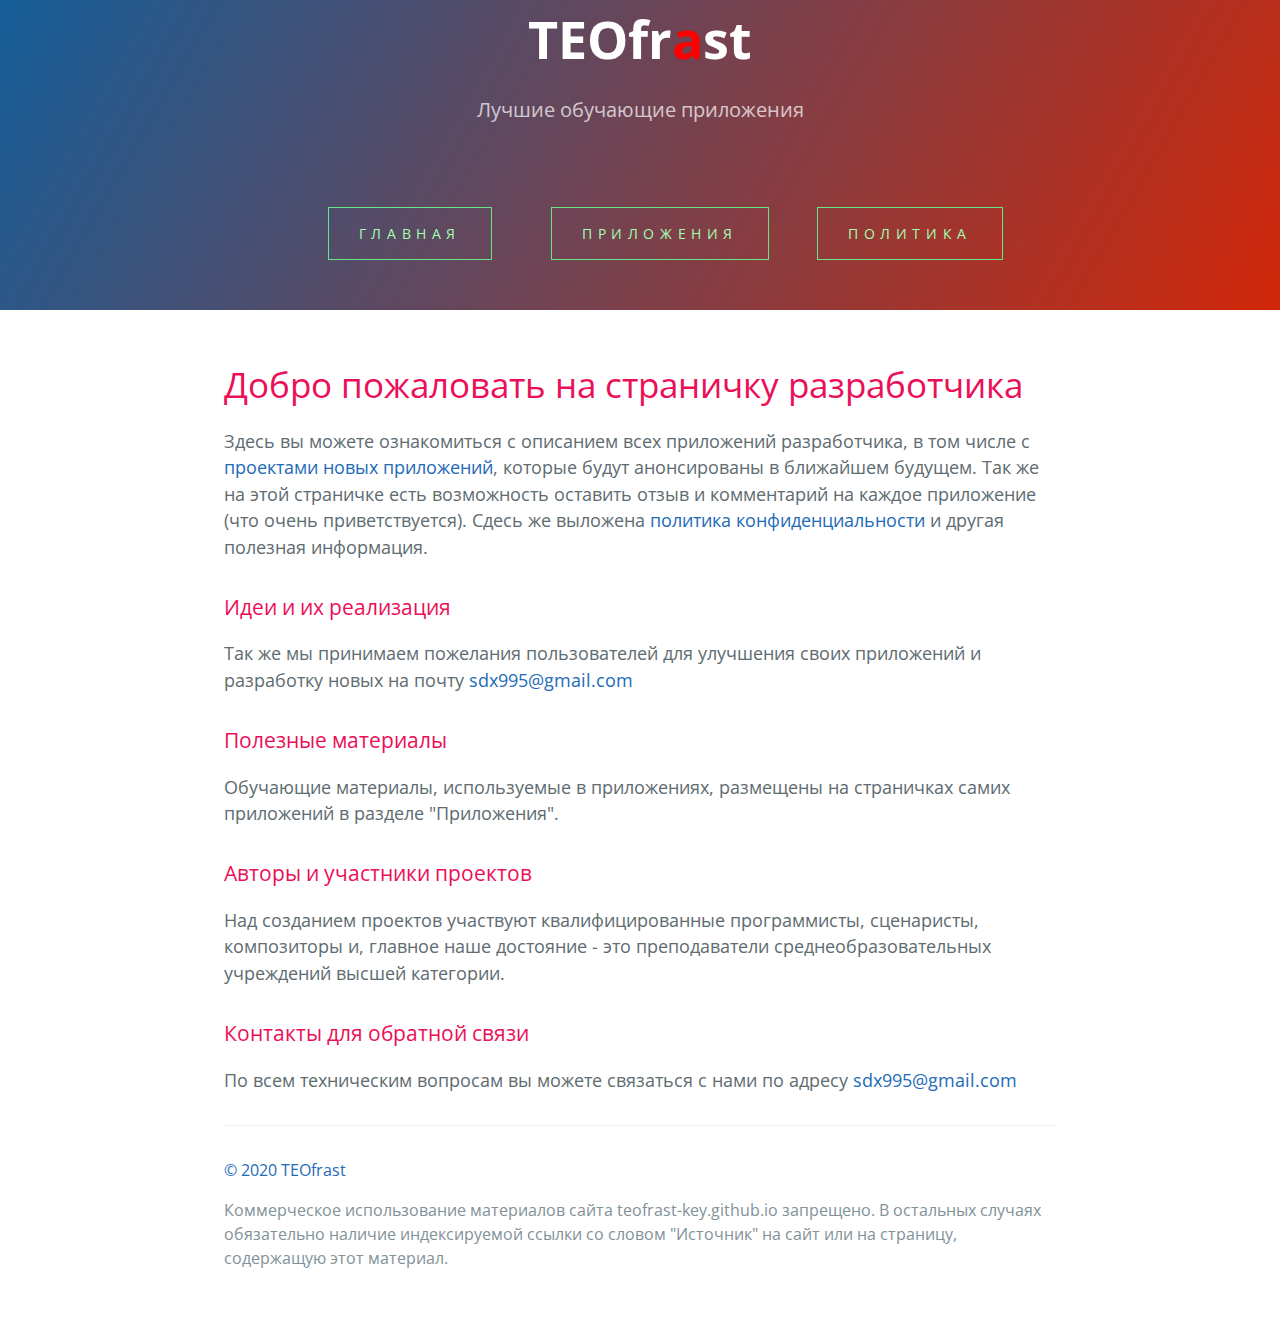
<file: index.html>
<!DOCTYPE html>
<html lang="ru">
  <head>
    <meta charset="UTF-8">
    <title>TEOfrast - разработка обучающих приложений и игр</title>
    <meta name="viewport" content="width=device-width, initial-scale=1">
    <link rel="stylesheet" type="text/css" href="stylesheets/normalize.css" media="screen">
    <link href='https://fonts.googleapis.com/css?family=Open+Sans:400,700' rel='stylesheet' type='text/css'>
    <link rel="stylesheet" type="text/css" href="stylesheets/stylesheet.css" media="screen">
    <link rel="stylesheet" type="text/css" href="stylesheets/github-light.css" media="screen">
  </head>
  <body>
    <section class="page-header">
      <h1 class="project-name">TEOfr<font color = "red">a</font>st</h1>
      <h2 class="project-tagline">Лучшие обучающие приложения</h2>
      <nav class= "menu">
        <ul class = "me">
           <div class="button-wrapper">
               <a href="./index.html#glav" class="arrow-btn">Главная<span></span></a>
               </div>
          
          <div class="button-wrapper">
              <a href="./myapps.html#glav" class="arrow-btn">Приложения<span></span></a>
              </div>
          
          </li><div class="button-wrapper">
              <a href="./privacy-policy.html#glav" class="arrow-btn">Политика<span></span></a>
              </div>
          
        </ul>
      </nav>
    </section>

    <section class="main-content" id="glav">
      <h1>
        <a id="welcome-to-github-pages" class="anchor" href="#welcome-to-github-pages" aria-hidden="true"><span aria-hidden="true" class="octicon octicon-link"></span></a>
        Добро пожаловать на страничку разработчика
      </h1>
      <p> Здесь вы можете ознакомиться с описанием всех приложений разработчика, в том числе с <a href="#">проектами новых приложений</a>, которые будут анонсированы в ближайшем будущем. Так же на этой страничке есть возможность оставить отзыв и комментарий на каждое приложение (что очень приветствуется). Сдесь же выложена <a href="./privacy-policy.html">политика конфиденциальности</a> и другая полезная информация.</p>
      <h3>
        <a id="designer-templates" class="anchor" href="#designer-templates" aria-hidden="true"><span aria-hidden="true" class="octicon octicon-link"></span></a>
        Идеи и их реализация
      </h3>
      <p>Так же мы принимаем пожелания пользователей для улучшения своих приложений и разработку новых на почту <a href="mailto:sdx995@gmail.com">sdx995@gmail.com</a></p>
      <h3>
        <a id="creating-pages-manually" class="anchor" href="#creating-pages-manually" aria-hidden="true"><span aria-hidden="true" class="octicon octicon-link"></span></a>
        Полезные материалы
      </h3>
      <p>Обучающие материалы, используемые в приложениях, размещены на страничках самих приложений в разделе "Приложения".  </p>
      <h3>
        <a id="authors-and-contributors" class="anchor" href="#authors-and-contributors" aria-hidden="true"><span aria-hidden="true" class="octicon octicon-link"></span></a>
        Авторы и участники проектов
      </h3>
      <p>Над созданием проектов участвуют квалифицированные программисты, сценаристы, композиторы и, главное наше достояние - это преподаватели среднеобразовательных учреждений высшей категории.</p>
      <h3>
        <a id="support-or-contact" class="anchor" href="#support-or-contact" aria-hidden="true"><span aria-hidden="true" class="octicon octicon-link"></span></a>
        Контакты для обратной связи
      </h3>
      <p>По всем техническим вопросам вы можете связаться с нами по адресу <a href="mailto:sdx995@gmail.com">sdx995@gmail.com</a></p>

      <footer class="site-footer">

        <span class="site-footer-credits"><a href="#">© 2020 TEOfrast</a>
          <p>Коммерческое использование материалов сайта teofrast-key.github.io запрещено. В остальных случаях обязательно наличие индексируемой ссылки со словом "Источник" на сайт или на страницу, содержащую этот материал.</p>
        </span>
      </footer>

    </section>

  
  </body>
</html>
</file>
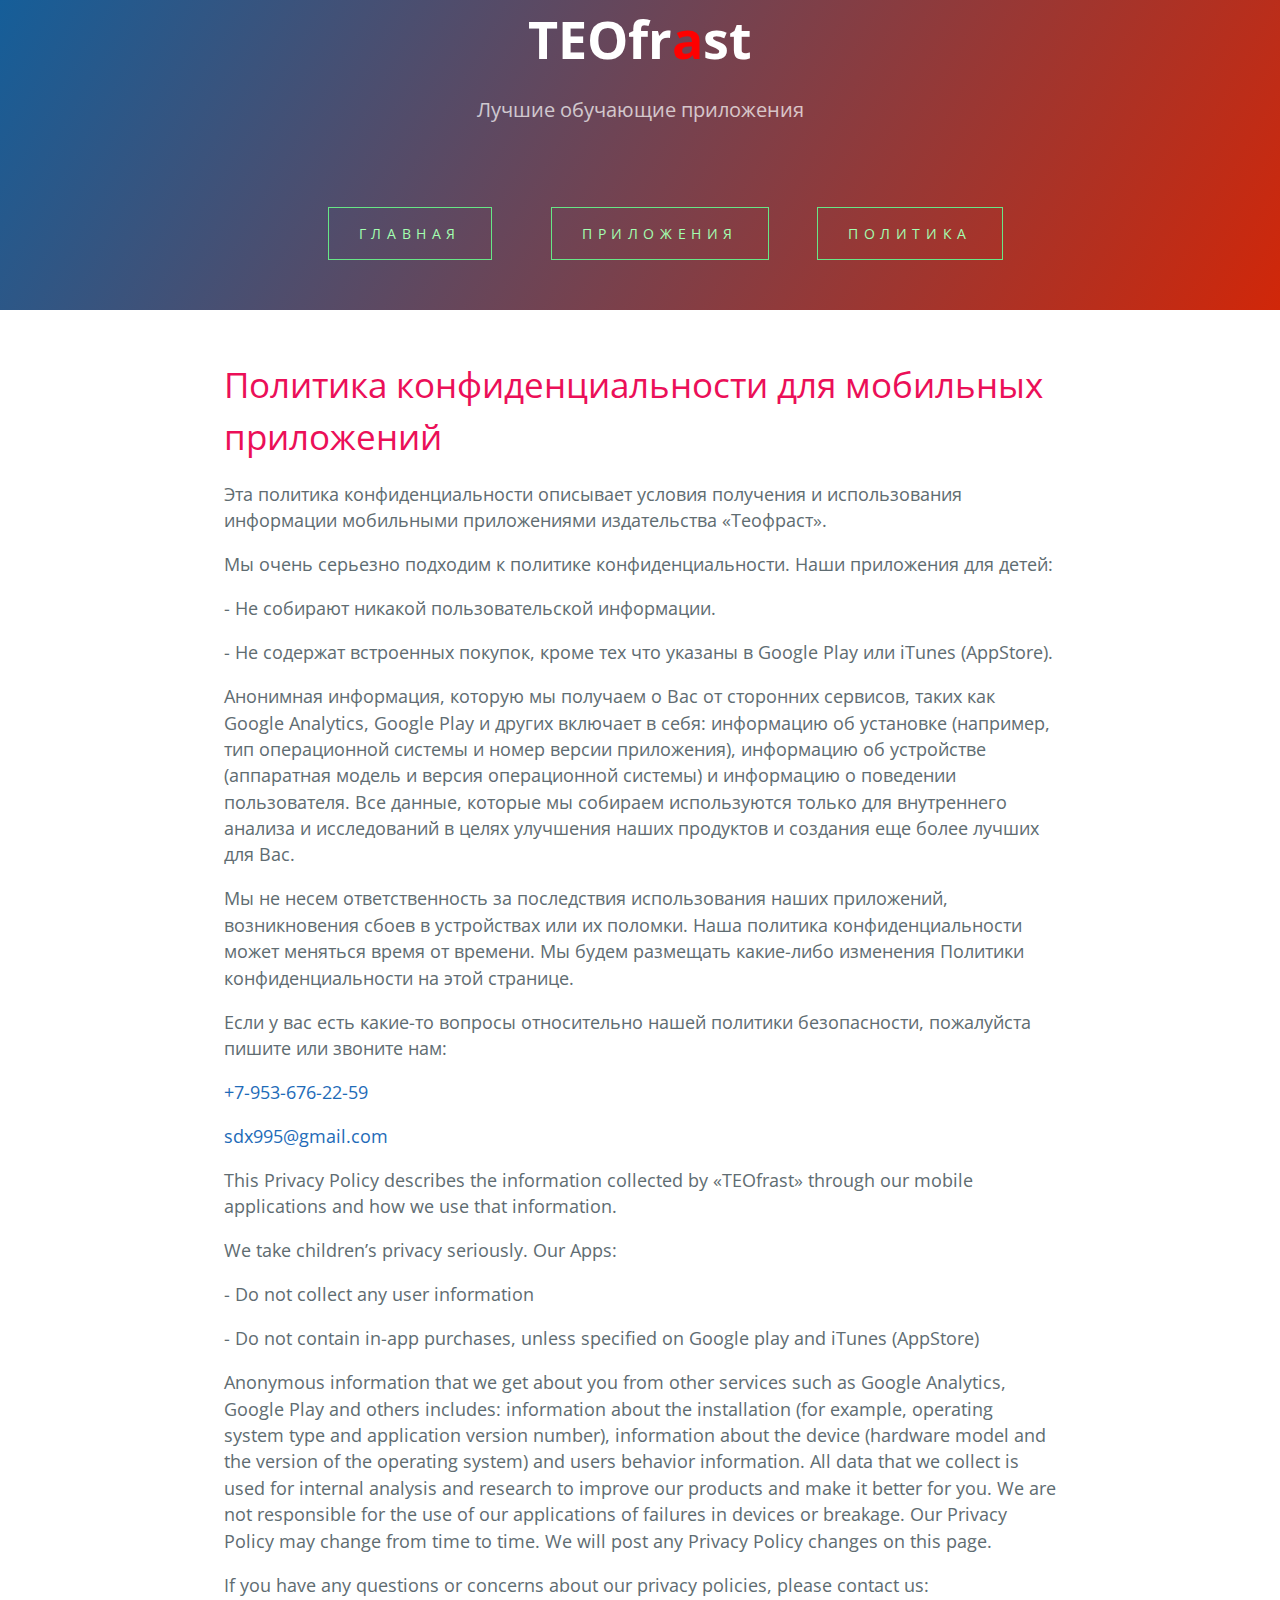
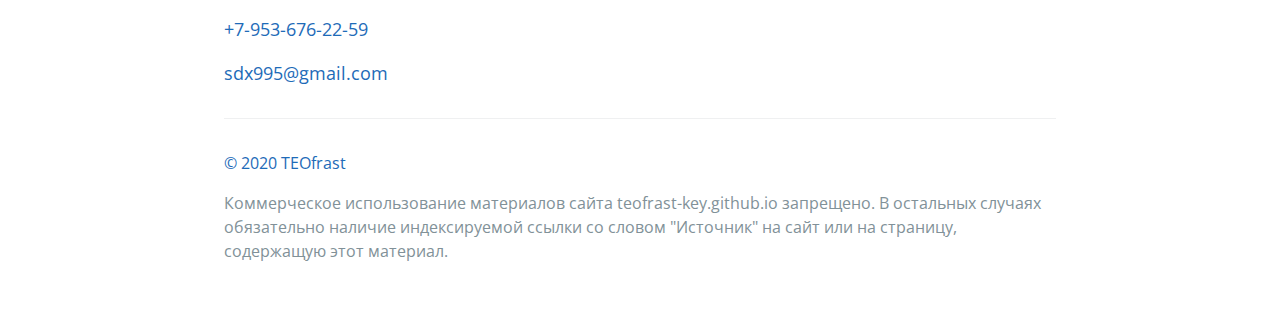
<file: privacy-policy.html>
<!DOCTYPE html>
<html lang="ru">
  <head>
    <meta charset="UTF-8">
    <title>TEOfrast - разработка обучающих приложений и игр</title>
    <meta name="viewport" content="width=device-width, initial-scale=1">
    <link rel="stylesheet" type="text/css" href="stylesheets/normalize.css" media="screen">
    <link href='https://fonts.googleapis.com/css?family=Open+Sans:400,700' rel='stylesheet' type='text/css'>
    <link rel="stylesheet" type="text/css" href="stylesheets/stylesheet.css" media="screen">
    <link rel="stylesheet" type="text/css" href="stylesheets/github-light.css" media="screen">
  </head>
  <body>
    <section class="page-header">
      <h1 class="project-name">TEOfr<font color = "red">a</font>st</h1>
      <h2 class="project-tagline">Лучшие обучающие приложения</h2>
      <nav class= "menu">
        <ul class = "me">
          <div class="button-wrapper">
            <a href="./index.html#glav" class="arrow-btn">Главная<span></span></a>
          </div>
           <div class="button-wrapper">
            <a href="./myapps.html#glav" class="arrow-btn">Приложения<span></span></a>
          </div>
          <div class="button-wrapper">
            <a href="./privacy-policy.html#glav" class="arrow-btn">Политика<span></span></a>
          </div>
        </ul>
      </nav>
    </section>

    <section class="main-content" id="glav">
        <h1>Политика конфиденциальности для мобильных приложений</h1>

        <p>Эта политика конфиденциальности описывает условия получения и использования информации мобильными приложениями издательства «Теофраст». </p>
          <p>Мы очень серьезно подходим к политике конфиденциальности. Наши приложения для детей:</p> 
          <p>- Не собирают никакой пользовательской информации. </p>
          <p>- Не содержат встроенных покупок, кроме тех что указаны в Google Play или iTunes (AppStore). </p>
          <p> Анонимная информация, которую мы получаем о Вас от сторонних сервисов, таких как Google Analytics, Google Play и других включает в себя: информацию об установке (например, тип операционной системы и номер версии приложения), информацию об устройстве (аппаратная модель и версия операционной системы) и информацию о поведении пользователя. Все данные, которые мы собираем используются только для внутреннего анализа и исследований в целях улучшения наших продуктов и создания еще более лучших для Вас. </p>
          <p> Мы не несем ответственность за последствия использования наших приложений, возникновения сбоев в устройствах или их поломки. Наша политика конфиденциальности может меняться время от времени. Мы будем размещать какие-либо изменения Политики конфиденциальности на этой странице. </p>
          <p> Если у вас есть какие-то вопросы относительно нашей политики безопасности, пожалуйста пишите или звоните нам:</p>
        <p><a href="tel:+79536762259">+7-953-676-22-59</a> </p>
        <p><a href="mailto:sdx995@gmail.com">sdx995@gmail.com</a> </p>
        
        <p>This Privacy Policy describes the information collected by «TEOfrast» through our mobile applications and how we use that information. </p>
        <p>We take children’s privacy seriously. Our Apps: </p>
        <p>- Do not collect any user information </p>
        <p>- Do not contain in-app purchases, unless specified on Google play and iTunes (AppStore)</p>
        <p>Anonymous information that we get about you from other services such as Google Analytics, Google Play and others includes: information about the installation (for example, operating system type and application version number), information about the device (hardware model and the version of the operating system) and users behavior information. All data that we collect is used for internal analysis and research to improve our products and make it better for you. We are not responsible for the use of our applications of failures in devices or breakage. Our Privacy Policy may change from time to time. We will post any Privacy Policy changes on this page. </p>
        <p>If you have any questions or concerns about our privacy policies, please contact us: </p>
        <p><a href="tel:+79536762259">+7-953-676-22-59</a> </p>
        <p><a href="mailto:sdx995@gmail.com">sdx995@gmail.com</a> </p>
            
      <footer class="site-footer">

        <span class="site-footer-credits"><a href="#">© 2020 TEOfrast</a>
          <p>Коммерческое использование материалов сайта teofrast-key.github.io запрещено. В остальных случаях обязательно наличие индексируемой ссылки со словом "Источник" на сайт или на страницу, содержащую этот материал.</p>
        </span>
      </footer>

    </section>

  
  </body>
</html>
</file>
<file: stylesheets/stylesheet.css>
* {
  box-sizing: border-box; }

html{
  width: 100%;
}

body {
  padding: 0;
  margin: 0;
  font-family: "Open Sans", "Helvetica Neue", Helvetica, Arial, sans-serif;
  font-size: 16px;
  line-height: 1.5;
  color: #606c71;
}

a {
  color: #1e6bb8;
  text-decoration: none; }
  a:hover {
    text-decoration: underline; }

.btn {
  display: inline-block;
  margin-bottom: 1rem;
  color: rgba(255, 255, 255, 0.7);
  background-color: rgba(255, 255, 255, 0.08);
  border-color: rgba(255, 255, 255, 0.2);
  border-style: solid;
  border-width: 1px;
  border-radius: 0.3rem;
  transition: color 0.2s, background-color 0.2s, border-color 0.2s; }
  .btn + .btn {
    margin-left: 1rem; }

.btn:hover {
  color: rgba(255, 255, 255, 0.8);
  text-decoration: none;
  background-color: rgba(255, 255, 255, 0.2);
  border-color: rgba(255, 255, 255, 0.3); }

@media screen and (min-width: 64em) {
  .btn {
    padding: 0.75rem 1rem; } }

@media screen and (min-width: 42em) and (max-width: 64em) {
  .btn {
    padding: 0.6rem 0.9rem;
    font-size: 0.9rem; } }

@media screen and (max-width: 42em) {
  .btn {
    display: block;
    width: 100%;
    padding: 0.75rem;
    font-size: 0.9rem; }
    .btn + .btn {
      margin-top: 1rem;
      margin-left: 0; } }

.page-header {
  color: #fff;
  text-align: center;
  background-color: #155e99;
  background-image: linear-gradient(120deg, #155e99, #d12709); 
  
}


.project-name {
  margin-top: 0;
  margin-bottom: 0.1rem; }

@media screen and (min-width: 64em) {
  .project-name {
    font-size: 3.25rem; } }

@media screen and (min-width: 42em) and (max-width: 64em) {
  .project-name {
    font-size: 2.25rem; } }

@media screen and (max-width: 42em) {
  .project-name {
    font-size: 1.75rem; } }

.project-tagline {
  margin-bottom: 2rem;
  font-weight: normal;
  opacity: 0.7; }

@media screen and (min-width: 64em) {
  .project-tagline {
    font-size: 1.25rem; } }

@media screen and (min-width: 42em) and (max-width: 64em) {
  .project-tagline {
    font-size: 1.15rem; } }

@media screen and (max-width: 42em) {
  .project-tagline {
    font-size: 1rem; } }

.main-content :first-child {
  margin-top: 0; }
.main-content img {
  max-width: 100%; }
.main-content h1, .main-content h2, .main-content h3, .main-content h4, .main-content h5, .main-content h6 {
  margin-top: 2rem;
  margin-bottom: 1rem;
  font-weight: normal;
  color: #eb0f58; }
.main-content p {
  margin-bottom: 1em; }
.main-content code {
  padding: 2px 4px;
  font-family: Consolas, "Liberation Mono", Menlo, Courier, monospace;
  font-size: 0.9rem;
  color: #383e41;
  background-color: #f3f6fa;
  border-radius: 0.3rem; }
.main-content pre {
  padding: 0.8rem;
  margin-top: 0;
  margin-bottom: 1rem;
  font: 1rem Consolas, "Liberation Mono", Menlo, Courier, monospace;
  color: #567482;
  word-wrap: normal;
  background-color: #f3f6fa;
  border: solid 1px #dce6f0;
  border-radius: 0.3rem; }
  .main-content pre > code {
    padding: 0;
    margin: 0;
    font-size: 0.9rem;
    color: #567482;
    word-break: normal;
    white-space: pre;
    background: transparent;
    border: 0; }
.main-content .highlight {
  margin-bottom: 1rem; }
  .main-content .highlight pre {
    margin-bottom: 0;
    word-break: normal; }
.main-content .highlight pre, .main-content pre {
  padding: 0.8rem;
  overflow: auto;
  font-size: 0.9rem;
  line-height: 1.45;
  border-radius: 0.3rem; }
.main-content pre code, .main-content pre tt {
  display: inline;
  max-width: initial;
  padding: 0;
  margin: 0;
  overflow: initial;
  line-height: inherit;
  word-wrap: normal;
  background-color: transparent;
  border: 0; }
  .main-content pre code:before, .main-content pre code:after, .main-content pre tt:before, .main-content pre tt:after {
    content: normal; }
.main-content ul, .main-content ol {
  margin-top: 0; }
.main-content blockquote {
  padding: 0 1rem;
  margin-left: 0;
  color: #819198;
  border-left: 0.3rem solid #dce6f0; }
  .main-content blockquote > :first-child {
    margin-top: 0; }
  .main-content blockquote > :last-child {
    margin-bottom: 0; }
.main-content table {
  display: block;
  width: 100%;
  overflow: auto;
  word-break: normal;
  word-break: keep-all; }
  .main-content table th {
    font-weight: bold; }
  .main-content table th, .main-content table td {
    padding: 0.5rem 1rem;
    border: 1px solid #e9ebec; }
.main-content dl {
  padding: 0; }
  .main-content dl dt {
    padding: 0;
    margin-top: 1rem;
    font-size: 1rem;
    font-weight: bold; }
  .main-content dl dd {
    padding: 0;
    margin-bottom: 1rem; }
.main-content hr {
  height: 2px;
  padding: 0;
  margin: 1rem 0;
  background-color: #eff0f1;
  border: 0; }

@media screen and (min-width: 64em) {
  .main-content {
    max-width: 64rem;
    padding: 2rem 6rem;
    margin: 0 auto;
    font-size: 1.1rem; } }

@media screen and (min-width: 42em) and (max-width: 64em) {
  .main-content {
    padding: 2rem 4rem;
    font-size: 1.1rem; } }

@media screen and (max-width: 42em) {
  .main-content {
    padding: 2rem 1rem;
    font-size: 1rem; } }

.site-footer {
  padding-top: 2rem;
  margin-top: 2rem;
  border-top: solid 1px #eff0f1; }

.site-footer-owner {
  display: block;
  font-weight: bold; }

.site-footer-credits {
  color: #819198; }

li{
  list-style-type: none;
}

.menu{
  text-align: center;
}

.me{
  display: grid;
  grid-template-columns: 250px 250px 250px;
  align-items: start;
  justify-content: center;
}



.passive li{
  background-color: white;
}
.passive:hover .podmenu{
  display: block;
}
.passive li:hover{
  background-color: rgb(26, 8, 189);
  
}
.me li{
  border-radius: 20px;
  padding: 5px;
}


.podmenu {
  display: none;
  position: absolute;
  z-index: 9999;
  -webkit-transition: 0.5s ease-in-out;
  -moz-transition: 0.5s ease-in-out;
  -o-transition: 0.5s ease-in-out;
  transition: 0.5s ease-in-out;
}

.stroka{
  display: grid;
  grid-template-columns: 1fr 1fr;
}

.stroka img{
  justify-self: center;
}

.h1{
  text-align: center;
}

.button {
  
}
.button:hover {
  -webkit-animation-play-state: paused;
  animation-play-state: paused;
  cursor: pointer;
}
.button:active {
  top: 1px;
  color: #fff;
  text-shadow: 0 -1px rgba(0,0,0,.3), 0 0 5px #ffd, 0 0 8px #fff;
  box-shadow: 0 -1px 3px rgba(0,0,0,.3), 0 1px 1px #fff, inset 0 1px 2px rgba(0,0,0,.8), inset 0 -1px 0 rgba(0,0,0,.05);
}
@-webkit-keyframes pulsate {
  50% {color: #fff; text-shadow: 0 -1px rgba(0,0,0,.3), 0 0 5px #ffd, 0 0 8px #fff;}
}
@keyframes pulsate {
  50% {color: #fff; text-shadow: 0 -1px rgba(0,0,0,.3), 0 0 5px #ffd, 0 0 8px #fff;}
}

@media screen and (min-width: 64em) {
  .site-footer {
    font-size: 1rem; } }

@media screen and (min-width: 42em) and (max-width: 64em) {
  .site-footer {
    font-size: 1rem; } }

@media screen and (max-width: 42em) {
  .site-footer {
    font-size: 0.9rem; } }

.button-wrapper {
  max-width: 400px;
  margin: 50px auto;
  text-align: center;
  overflow: hidden;
}
.arrow-btn {
  position: relative;
  display: inline-block;
  padding: 15px 30px;
  text-decoration: none;
  color: #a3ffb0;
  border: 1px solid #67e686;
  font-size: 14px;    
  text-transform: uppercase;
  letter-spacing: .4em;
  transition: .2s;
  transition-delay: .1s;
}
.arrow-btn:hover {
  color: white;
  padding: 15px 35px;   
}
.arrow-btn span {
  position: absolute;
  top: -2px;
  left: -2px;
  right: -2px;
  bottom: -2px;
  z-index: -1;
  overflow: hidden;
  transition: .35s cubic-bezier(.215,.61,.215,1);
 }
.arrow-btn span:before {
  content: "";
  position: absolute;
  top: -5%;
  left: -210%;
  width: 200%;
  height: 108%;
  background: #a3ffb0;
  transform: skew(-15deg,0);
  transition: .5s;
 }
.arrow-btn:after {
  content: "";
  position: absolute;
  z-index: -1;
  top: 50%;
  left: -1000%;
  height: 2px;
  margin-top: -1px;
  width: 400%;
  background: #a3ffb0;
  transition: .5s;
}
.arrow-btn:hover:after {
  width: 140%;
  left: -20%;
}
.arrow-btn:hover span:before {left: -25%;}

@media screen and (min-width: 64em) {
  .me {
    display: grid;
  grid-template-columns: 250px 250px 250px;
   } }

@media screen and (min-width: 42em) and (max-width: 64em) {
  .me {
    display: grid;
  grid-template-columns:250px 250px ;
   } }

@media screen and (max-width: 42em) {
  .me {
    
  grid-template-columns: 1fr ;
  align-items: start;
  justify-content: start; } }
</file>
<file: stylesheets/github-light.css>
/*!
 * GitHub Light v0.4.1
 * Copyright (c) 2012 - 2017 GitHub, Inc.
 * Licensed under MIT (https://github.com/primer/github-syntax-theme-generator/blob/master/LICENSE)
 */

.pl-c /* comment, punctuation.definition.comment, string.comment */ {
  color: #6a737d;
}

.pl-c1 /* constant, entity.name.constant, variable.other.constant, variable.language, support, meta.property-name, support.constant, support.variable, meta.module-reference, markup.raw, meta.diff.header, meta.output */,
.pl-s .pl-v /* string variable */ {
  color: #005cc5;
}

.pl-e /* entity */,
.pl-en /* entity.name */ {
  color: #6f42c1;
}

.pl-smi /* variable.parameter.function, storage.modifier.package, storage.modifier.import, storage.type.java, variable.other */,
.pl-s .pl-s1 /* string source */ {
  color: #24292e;
}

.pl-ent /* entity.name.tag, markup.quote */ {
  color: #22863a;
}

.pl-k /* keyword, storage, storage.type */ {
  color: #d73a49;
}

.pl-s /* string */,
.pl-pds /* punctuation.definition.string, source.regexp, string.regexp.character-class */,
.pl-s .pl-pse .pl-s1 /* string punctuation.section.embedded source */,
.pl-sr /* string.regexp */,
.pl-sr .pl-cce /* string.regexp constant.character.escape */,
.pl-sr .pl-sre /* string.regexp source.ruby.embedded */,
.pl-sr .pl-sra /* string.regexp string.regexp.arbitrary-repitition */ {
  color: #032f62;
}

.pl-v /* variable */,
.pl-smw /* sublimelinter.mark.warning */ {
  color: #e36209;
}

.pl-bu /* invalid.broken, invalid.deprecated, invalid.unimplemented, message.error, brackethighlighter.unmatched, sublimelinter.mark.error */ {
  color: #b31d28;
}

.pl-ii /* invalid.illegal */ {
  color: #fafbfc;
  background-color: #b31d28;
}

.pl-c2 /* carriage-return */ {
  color: #fafbfc;
  background-color: #d73a49;
}

.pl-c2::before /* carriage-return */ {
  content: "^M";
}

.pl-sr .pl-cce /* string.regexp constant.character.escape */ {
  font-weight: bold;
  color: #22863a;
}

.pl-ml /* markup.list */ {
  color: #735c0f;
}

.pl-mh /* markup.heading */,
.pl-mh .pl-en /* markup.heading entity.name */,
.pl-ms /* meta.separator */ {
  font-weight: bold;
  color: #005cc5;
}

.pl-mi /* markup.italic */ {
  font-style: italic;
  color: #24292e;
}

.pl-mb /* markup.bold */ {
  font-weight: bold;
  color: #24292e;
}

.pl-md /* markup.deleted, meta.diff.header.from-file, punctuation.definition.deleted */ {
  color: #b31d28;
  background-color: #ffeef0;
}

.pl-mi1 /* markup.inserted, meta.diff.header.to-file, punctuation.definition.inserted */ {
  color: #22863a;
  background-color: #f0fff4;
}

.pl-mc /* markup.changed, punctuation.definition.changed */ {
  color: #e36209;
  background-color: #ffebda;
}

.pl-mi2 /* markup.ignored, markup.untracked */ {
  color: #f6f8fa;
  background-color: #005cc5;
}

.pl-mdr /* meta.diff.range */ {
  font-weight: bold;
  color: #6f42c1;
}

.pl-ba /* brackethighlighter.tag, brackethighlighter.curly, brackethighlighter.round, brackethighlighter.square, brackethighlighter.angle, brackethighlighter.quote */ {
  color: #586069;
}

.pl-sg /* sublimelinter.gutter-mark */ {
  color: #959da5;
}

.pl-corl /* constant.other.reference.link, string.other.link */ {
  text-decoration: underline;
  color: #032f62;
}
</file>
